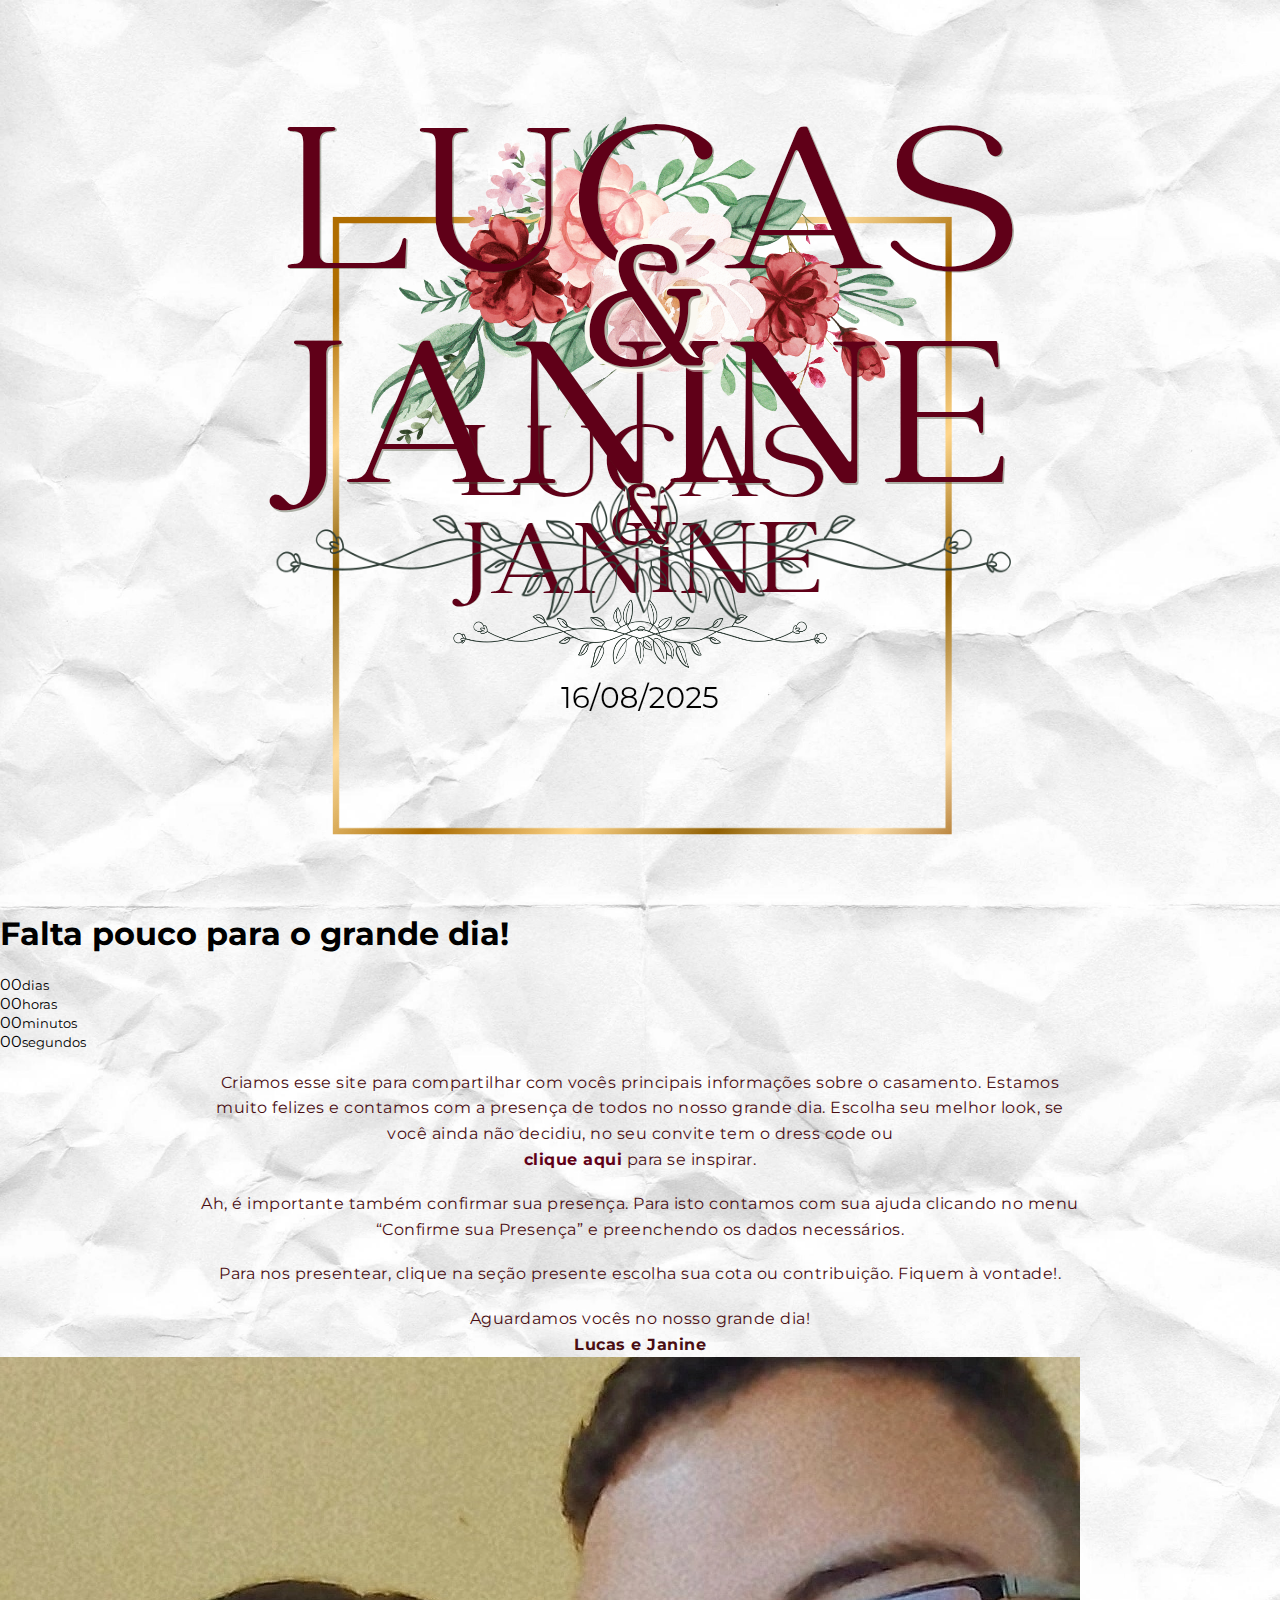
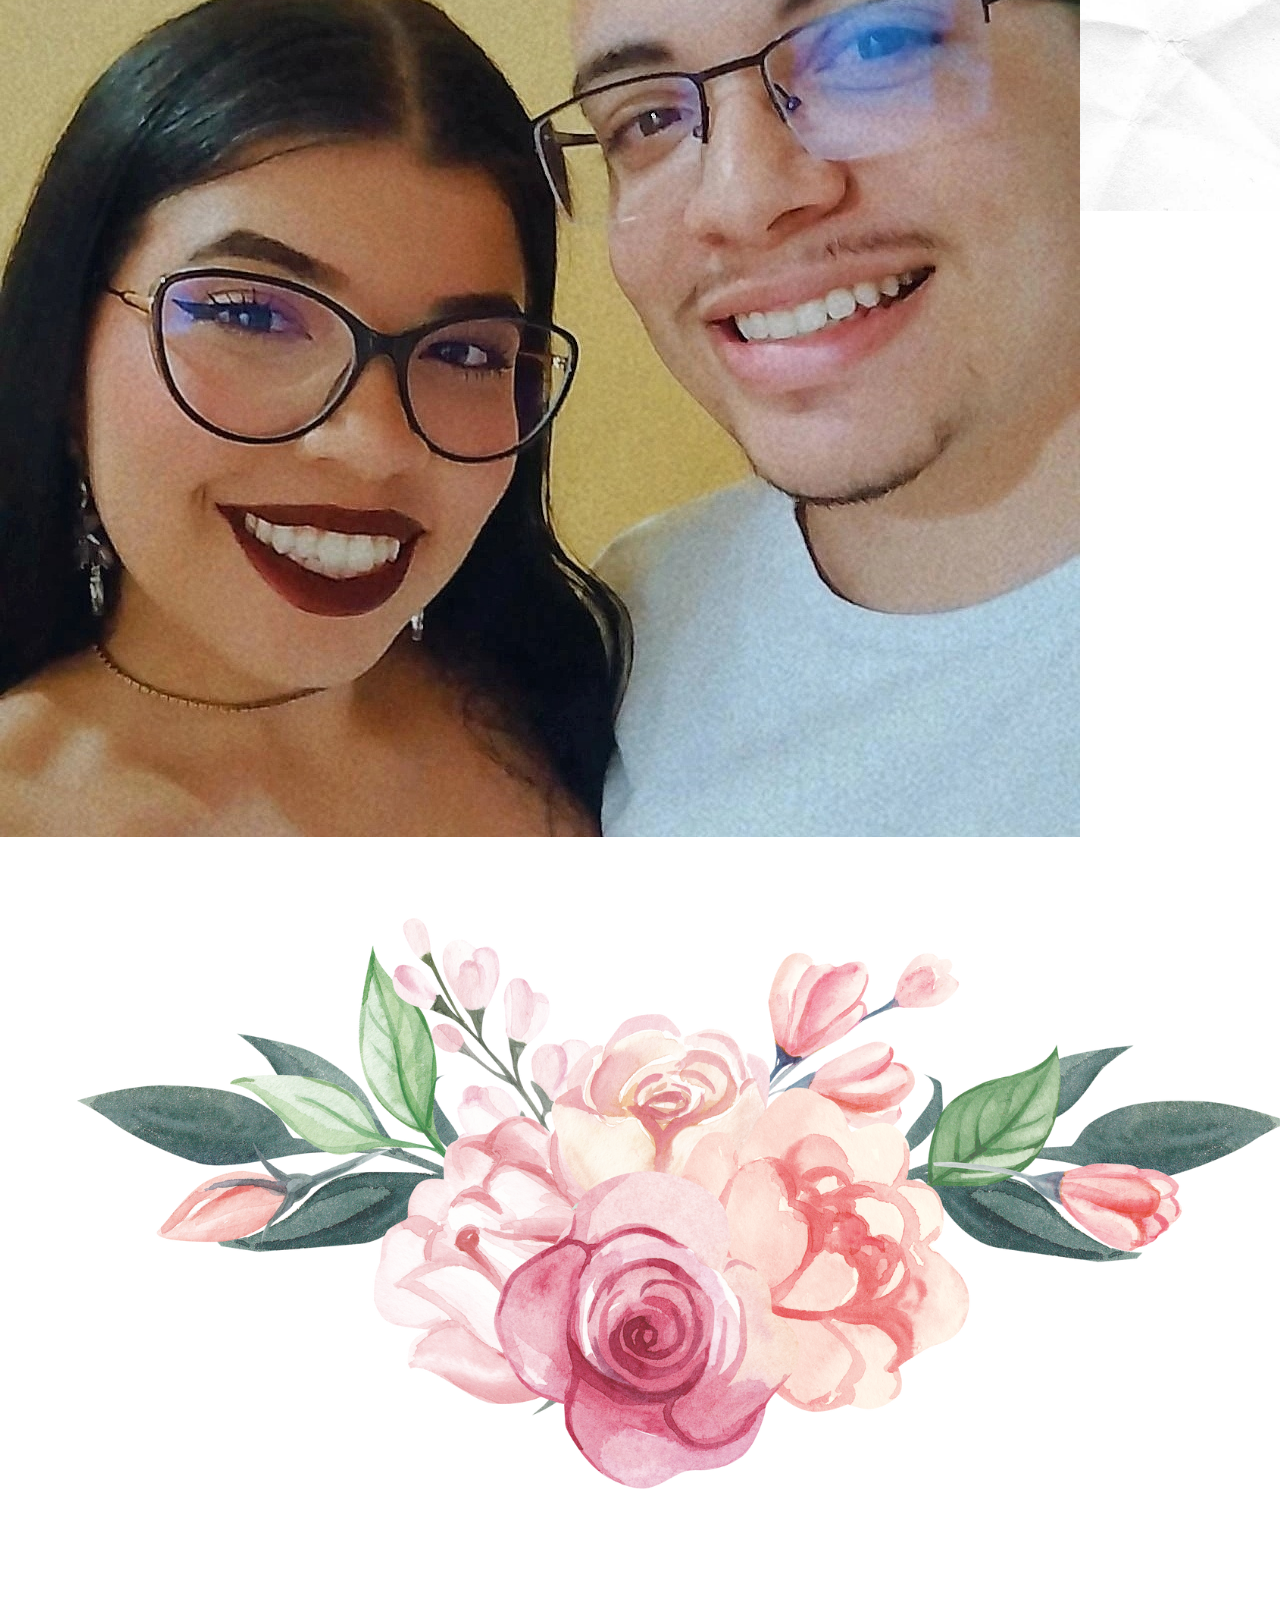
<file: index.html>
<!DOCTYPE html>
<html lang="en">

<head>
    <meta charset="UTF-8">
    <meta name="viewport" content="width=device-width, initial-scale=1.0">
    <title>Lucas&Janine</title>
    <link rel="stylesheet" href="style.css">
    <script src="script.js"></script>
    <link rel="icon" type="image/png" href="imagens/icone-pagina.png">
    <link href="https://fonts.googleapis.com/css2?family=Montserrat:wght@400;700&display=swap" rel="stylesheet">
    <link href="https://fonts.googleapis.com/css2?family=Fleur+De+Leah&display=swap" rel="stylesheet">
</head>

<body>
    <div id="inicio"></div>
    <div class="header-container">
        <div id="overlay"></div>
        <div class="logo-container" id="home-nome">
            <img src="imagens/icone.png" alt="Logo do Site" class="logo-home">

        </div>
        <!--Criação de cabeçalho e inclução da logo-->

        <header>
            <div class="menu-hamburguer" onclick="abrirSidebar()">☰</div>
            <div class="nav-container">
                <nav id="menu">
                    <a href="#" onclick="mostrarSecao('home')">HOME</a>
                    <a href="#" onclick="mostrarSecao('historia')">NOSSA HISTÓRIA</a>
                    <a href="#" onclick="mostrarSecao('padrinhos')">PADRINHOS</a>
                    <a href="#" onclick="mostrarSecao('cerimonia')">CERIMÔNIA</a>
                    <a href="#" onclick="mostrarSecao('presentes')">PRESENTE</a>
                    <a href="#" onclick="mostrarSecao('confirmacao')">CONFIRME SUA PRESENÇA</a>
                </nav>
            </div>


            <!-- Criação do sidebar -->
            <div id="sidebar" class="sidebar">
                <a href="#" onclick="fecharSidebar()">✖</a>
                <a href="#" onclick="mostrarSecao('home'); fecharSidebar()">HOME</a>
                <a href="#" onclick="mostrarSecao('historia'); fecharSidebar()">NOSSA HISTÓRIA</a>
                <a href="#" onclick="mostrarSecao('padrinhos'); fecharSidebar()">PADRINHOS</a>
                <a href="#" onclick="mostrarSecao('cerimonia'); fecharSidebar()">CERIMÔNIA</a>
                <a href="#" onclick="mostrarSecao('presentes'); fecharSidebar()">PRESENTE</a>
                <a href="#" onclick="mostrarSecao('confirmacao'); fecharSidebar()">CONFIRME SUA PRESENÇA</a>
            </div>
        </header>
        <!--Container para  pagina home de apresentação-->
    </div>
    <!--Seção home -->

    <main>
        <section id="home" class="secao">
            <div class="home-container">
                <img src="imagens/home-definitivo1.png" alt="Imagem Home" class="logohome">
            </div>
            <!-- contagem regressiva -->
            <div id="countdown" class="countdown">
                <h1>Falta pouco para o grande dia!</h1>
                <div class="timer">
                    <div><span id="dias">00</span><small>dias</small></div>
                    <div><span id="horas">00</span><small>horas</small></div>
                    <div><span id="minutos">00</span><small>minutos</small></div>
                    <div><span id="segundos">00</span><small>segundos</small></div>
                </div>
            </div>

            <br>
            <p>Criamos esse site para compartilhar com vocês principais informações sobre o casamento.
                Estamos muito felizes e contamos com a presença de todos no nosso grande dia. Escolha seu melhor look,
                se
                você ainda não decidiu,
                no seu convite tem o dress code ou <br> <a href="https://pin.it/2LHO0eccn" target="_blank"
                    style="text-decoration:none; font-weight:bold; color:#600018;">
                    clique aqui</a> para se inspirar.
            </p><br>

            <p>Ah, é importante também confirmar sua presença.
                Para isto contamos com sua ajuda clicando no menu “Confirme sua Presença” e preenchendo os dados
                necessários.</p><br>

            <p> Para nos presentear, clique na seção presente escolha sua cota ou contribuição. Fiquem à vontade!.</p><br>

            <p> Aguardamos vocês no nosso grande dia!</p>

            <p><strong>Lucas e Janine</strong></p>
            <img src="imagens/fotosCasal/casal-foto3.jpg" alt="Imagem Home" class="casalInicio"><br>
        </section>
        <!--Seção historia do casal -->
        <section id="historia" class="secao">
            <h1>Nossa história</h1>

            <div class="foto-container">
                <img src="imagens/fotosCasal/foto-casal2.jpg" alt="Foto 1" class="foto">
                <img src="imagens/fotosCasal/casal-foto1.jpg" alt="Foto 1" class="foto">
                <img src="imagens/fotosCasal/casal-foto3.jpg" alt="Foto 1" class="foto">
            </div>
            <p>Nos conhecemos na escola, no fundamental, dois adolescentes, um brincalhão que vivia implicando e outra
                muito
                boba para a idade. Através do grupo da escola lá em 2017,
                que tudo iniciou com altos e baixos mas que permanece até então.</p><br>
            <p>Compartilhamos risos, sonhos e momentos inesquecíveis. Superamos desafios, aprendemos juntos e criamos
                memórias preciosas.
                Agora, decidimos unir nossas vidas em matrimônio, celebrando o amor que nos une.</p><br>
            <p> Embarcaremos juntos nessa nova jornada, afinal ser responsável por
                uma família não é tarefa fácil, mas estamos prontos para enfrentar o futuro com coragem, devoção e amor.
            </p>

        </section>

        <!--Seção padrinhos-->
        <section id="padrinhos" class="secao">
            <h1>Padrinhos</h1>
            <p>Aos nossos queridos padrinhos, é uma emoção única e indescritível tê-los ao nosso lado,
                vocês que acompanharam de perto nosso crescimento e poder partilhar com vocês toda felicidade
                dessa nova etapa em nossas vidas é um privilégio! Por isso, agradecemos o aceite de cada um em
                ser testemunhas da nossa união.
            </p>
            <br>
            <div class="padrinhos-container">

                <div class="padrinhos-fotos">
                    <img src="imagens/fotospadrinhos/Padrinhos1.jpg" alt="Danny e Danilo" class="foto">
                    <p class="padrinhos-nome">Danny e Danilo</p>
                </div>

                <div class="padrinhos-fotos">
                    <img src="imagens/fotospadrinhos/Padrinhos2.jpg" alt="Raquel e Fernando" class="foto">
                    <p class="padrinhos-nome">Raquel e Fernando</p>
                </div>

                <div class="padrinhos-fotos">
                    <img src="imagens/fotospadrinhos/Padrinhos3.jpg" alt="Cristoffer e Thais" class="foto">
                    <p class="padrinhos-nome">Cristoffer e Thais</p>
                </div>

                <div class="padrinhos-fotos">
                    <img src="imagens/fotospadrinhos/padrinho-carlos.jpg" alt="Carlos" class="foto">
                    <p class="padrinhos-nome">Carlos</p>
                </div>

                <div class="padrinhos-fotos">
                    <img src="imagens/fotospadrinhos/madrinha- luana.jpg" alt="Luana" class="foto">
                    <p class="padrinhos-nome">Luana</p>
                </div>
            </div>

        </section>
        <!--Seção cerimônia-->
        <section id="cerimonia" class="secao">
            <h1>Cerimonia</h1>

            <div class="igreja-container">
                <img src="imagens/igreja/Capela_Santo_Antônio.jpg" alt="Foto 1" class="igreja">

            </div><br>
            <p>Acontecerá na Capela Santo Antônio, iniciará as 17h. <br>Endereço abaixo: </p><br>

            <div class="map-container">
                <iframe class="maps"
                    src="https://www.google.com/maps/embed?pb=!1m18!1m12!1m3!1d126993.20571600834!2d-35.37299223319212!3d-5.920340067605269!2m3!1f0!2f0!3f0!3m2!1i1024!2i768!4f13.1!3m3!1m2!1s0x7b2570c8ed15ebf%3A0xfb73ceff7a929e7!2sCapela%20Santo%20Antonio!5e0!3m2!1spt-BR!2sbr!4v1746110793059!5m2!1spt-BR!2sbr"
                    width="900" height="400" allowfullscreen="" loading="lazy"
                    referrerpolicy="no-referrer-when-downgrade">
                </iframe>
            </div>

        </section>

        <!--Seção presentes-->
        <section id="presentes" class="secao">
            <h1>Presente</h1>
            <p>Pela graça de Deus, fomos presenteados com os principais presentes, somos muito gratos a todos!
                Falta o álbum de fotos que vai guardar o registro do início da nossa família. <br>
            <p>Fizemos um orçamento com
                nossa fotógrafa e o álbum está de 680,00. Dividimos em cotas menores para ficar acessível.
                Caso deseje nos presentear, basta escolher somente uma cota e copiar chave. Se ficar com duvidas, falar com a noiva clicando no link. </p>
            <br>

            <p>Se não puder presentear, não há problema, só sua presença e poder compartilhar esse momento especial com
                cada um de vocês é um presente grande para nós! 🤍✨ </p><br>

            <div class="presentes-container">
                <article class="card-presentes">
                    <img src="imagens/albumFotos/albumFotos3.jpg" alt="cota-album-de-fotos" class="presente">
                    <h3><strong>Cota álbum de fotos (3 cotas restantes) </strong></h3>
                    <p class="valor">R$ 150,00 </p>
                    <p>Chave pix: <br> CPF: <span id="chavePix">71356308406</span> <br>Lucas da Silva T. <br> Nubank</p>
                    <button class="button" onclick="copiarPix()">Copiar chave</button><br>
                    <button class="button" onclick="window.open('https://wa.me/qr/6BAUVJROXLGGH1', '_blank')">Tirar dúvidas</button>
                </article>
            </div>

        </section>

        <!--Seção confirmação-->
        <section id="confirmacao" class="secao">
            <h1>Confirme sua presença!</h1>
            <p>Se você ainda não respondeu ao seu convite, confirme clicando no link sua
                presença e auxilie os noivos a se programarem para o grande dia! Se desejar nos deixar um recado,
                no formulário existe um campo para isso, prometemos ler todos.🤍
            </p>
            <div class="presenca-container">
                <a href="https://forms.gle/5cyg9V3AASXEtzM37" target="_blank" class="button2"
                    style=" text-decoration: none;"> Confirmar presença!</a>

            </div>
        </section>
    </main>

    <footer>
        <img src="imagens/flores.png" alt="footer" class="flores">
    </footer>
</body>
</file>
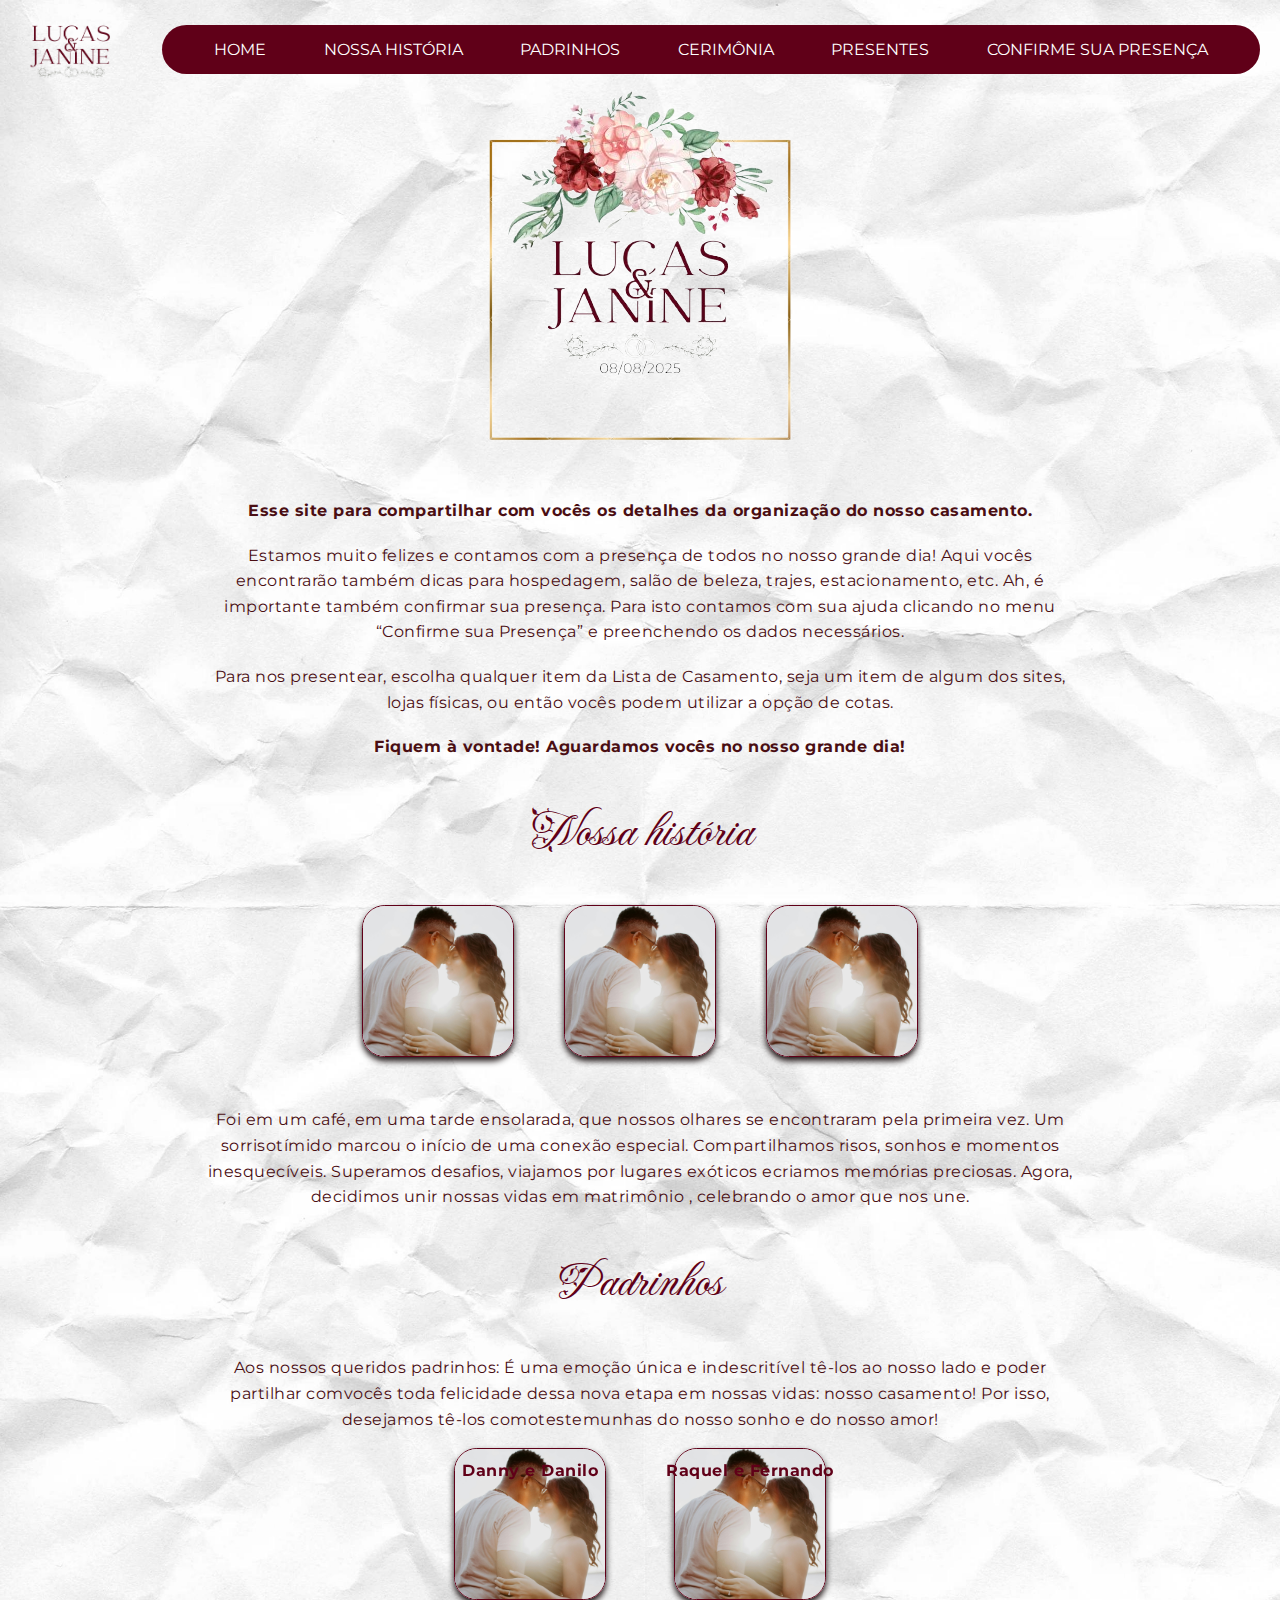
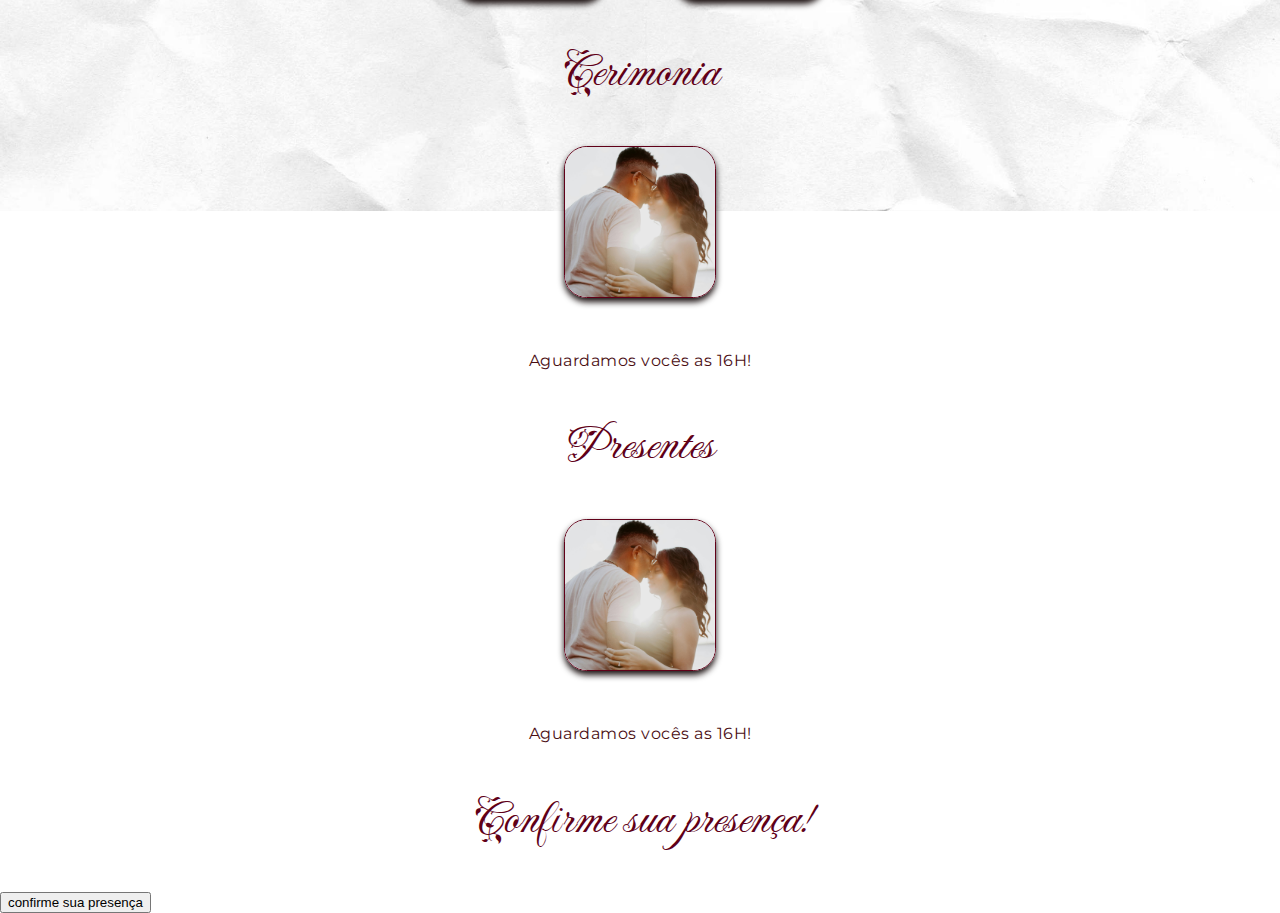
<file: home.html>
<!DOCTYPE html>
<html lang="en">
<head>
    <meta charset="UTF-8">
    <meta name="viewport" content="width=device-width, initial-scale=1.0">
    <title>Casamento</title>
    <link rel="stylesheet" href="style.css">
    <link href="https://fonts.googleapis.com/css2?family=Montserrat:wght@400;700&display=swap" rel="stylesheet">
    <link href="https://fonts.googleapis.com/css2?family=Fleur+De+Leah&display=swap" rel="stylesheet">
</head>
<body>
    <div id="inicio"></div> 
    <div class="header-container" >
        <div class="logo-container" id="inicio">
            <img src="imagens\logo-definitvo.png" alt="Logo do Site" class="logo">
        </div>
 <!--Criação de cabeçalho e inclução da logo--> 

        <header>
            <nav>
                <a href="#inicio">HOME</a>
                <a href="#historia">NOSSA HISTÓRIA</a>
                <a href="#padrinhos">PADRINHOS</a>
                <a href="#cerimonia">CERIMÔNIA</a>
                <a href="#presentes">PRESENTES</a>
                <a href="#confirmacao">CONFIRME SUA PRESENÇA</a>
            </nav>
        </header>
     <!--Container para  pagina home de apresentação--> 
    </div>
    <div class="home-container">
        <img src="imagens/home-definitivo.png" alt="Imagem Home" class="logoHome">
    </div>
    <br>
    <p><strong> Esse site para compartilhar com vocês os detalhes da organização do nosso casamento.</strong></p><br>
       <p> Estamos muito felizes e contamos com a presença de todos no nosso grande dia! Aqui vocês encontrarão também 
        dicas para hospedagem, salão de beleza, trajes, estacionamento, etc. Ah, é importante também confirmar sua presença.
        Para isto contamos com sua ajuda clicando no menu “Confirme sua Presença” e preenchendo os dados necessários.</p><br>

    <p>Para nos presentear, escolha qualquer item da Lista de Casamento, seja um item de algum dos sites, lojas físicas, 
        ou então vocês podem utilizar a opção de cotas.</p><br>
       <p><strong> Fiquem à vontade! Aguardamos vocês no nosso grande dia!</strong></p>

       <!--Seção historia do casal --> 
       <section id="historia">
            <h2>Nossa história</h2>
        
                <div class="foto-container">
                    <img src="imagens\fotosCasal\fotocasal.jpg" alt="Foto 1" class="foto">
                    <img src="imagens\fotosCasal\fotocasal.jpg" alt="Foto 1" class="foto">
                    <img src="imagens\fotosCasal\fotocasal.jpg" alt="Foto 1" class="foto">
                </div>
                <p>Foi em um café, em uma tarde ensolarada, que nossos olhares se encontraram pela
                    primeira vez. Um sorrisotímido marcou o início de uma conexão especial. Compartilhamos
                     risos, sonhos e momentos inesquecíveis. Superamos desafios, viajamos por lugares 
                     exóticos ecriamos memórias preciosas. Agora, decidimos unir nossas vidas em matrimônio
                     , celebrando o amor que nos une.
               </p>
        </section>

    <!--Seção padrinhos--> 
        <section id="padrinhos">
            <h2>Padrinhos</h2>
            <p>Aos nossos queridos padrinhos: É uma emoção única e indescritível tê-los 
                ao nosso lado e poder partilhar comvocês toda felicidade dessa nova etapa 
                em nossas vidas: nosso casamento! Por isso, desejamos tê-los comotestemunhas 
                do nosso sonho e do nosso amor!
           </p>
           <ul class="padrinhos-container">
            <li class="padrinhos-fotos">
                <img src="imagens\fotosCasal\fotocasal.jpg" alt="Danny e Danilo" class="foto">
                <p class="padrinhos-nome">Danny e Danilo</p>
            </li>
            <li class="padrinhos-fotos">
                <img src="imagens\fotosCasal\fotocasal.jpg" alt="Raquel e Fernando" class="foto">
                <p class="padrinhos-nome">Raquel e Fernando</p>
            </li>
            <!-- Adicione mais padrinhos aqui -->
        </ul>
           <!--
                <div class="padrinhos-container">
                    <div class="padrinhos-fotos">
                        <img src="imagens\fotosCasal\fotocasal.jpg" alt="Foto 1" class="foto">
                        <p class="padrinhos-nome"> Danny e Danilo</p>
                    </div>

                    <div class="padrinhos-fotos">
                        <img src="imagens\fotosCasal\fotocasal.jpg" alt="Foto 1" class="foto">
                        <p class="padrinhos-nome"> Raquel e Fernando</p>
                    </div>

                    <div class="padrinhos-fotos">
                        <img src="imagens\fotosCasal\fotocasal.jpg" alt="Foto 1" class="foto">
                        <p class="padrinhos-nome"> Cristoffer e Thays</p>
                    </div>

                    <div class="padrinhos-fotos">
                        <img src="imagens\fotosCasal\fotocasal.jpg" alt="Foto 1" class="foto">
                        <p class="padrinhos-nome">Luana e Ewerton</p>
                    </div>
                </div>
            -->
        </section>
     <!--Seção cerimônia--> 
        <section id="cerimonia">
            <h2>Cerimonia</h2>
           
                <div class="foto-container">
                    <img src="imagens\fotosCasal\fotocasal.jpg" alt="Foto 1" class="foto">
                    
                </div>
                <p>Aguardamos vocês as 16H!</p>
                
        </section>

 <!--Seção presentes--> 
        <section id="presentes">
            <h2>Presentes</h2>
           
                <div class="foto-container">
                    <img src="imagens\fotosCasal\fotocasal.jpg" alt="Foto 1" class="foto">
                    
                </div>
                <p>Aguardamos vocês as 16H!</p>         
        </section>

 <!--Seção confirmação--> 
        <section id="confirmação">
            <h2>Confirme sua presença!</h2>
           
               <button>confirme sua presença</button>      
        </section>
    </body>
</html>
</file>
<file: style.css>
html {
    scroll-behavior: smooth;
}


body {
    font-family: "Montserrat";
    margin: 0;
    padding: 0;
    background-image: url('imagens/textura-papel-pexels.jpg');
    background-size: cover; 
    background-repeat: no-repeat; 
    background-attachment: fixed;
    padding-top: 5px;
}

header {
    background-color: #600018;
    margin: 20px;
    padding: 10px 20px;
    text-align: center; 
    border-radius: 50px;  
    justify-content: space-between; 
    width: 100%;
    
}
.header-container{
    display:flex;
    align-items: center;
    position: fixed;
    width: 100%;
    
      
}
.logo-container {
    margin-right: 5px;
    padding: 1px 20px ;
  
   
}
.logo {
    height: 70px;

}
.home-container {
    display: flex;
    justify-content: center;
    align-items: center; 
    margin: 20px 0;
    margin-top: 80px;
}
.logohome {
    padding:  20px;

}

nav {
    margin-top: 0px;
    display: flex;
    gap: 20px; 
    justify-content: space-evenly;
}
 
nav a {
    color: white;
    text-decoration: none;
    margin: 0px;
    padding: 5px 5px;
    
    
}

nav a:hover {
   text-decoration: none;


}

p {
    text-align: center; 
    color: #4a0e13; 
    padding: 0px 200px ;
    margin: 0px auto;
    line-height: 1.6;
    letter-spacing: 0.5px;
}

h2 {
    color: #600018;
    text-align: center;
    font-family: "Fleur De Leah", serif;
    font-size: 3rem;
    font-weight: normal;
    font-style: normal;
}

.foto-container {
    display: flex;
    justify-content: center;
    gap: 50px;
    margin-top: 20px;
    margin-bottom: 50px;
}

.foto {
    width: 150px; 
    height: 150px;
    border-radius: 15%; 
    object-fit: cover; 
    box-shadow: 0 4px 6px rgba(12, 1, 1, 0.938); 
    border: 1px solid #600018;
}


.padrinhos-container {
    display: flex;
    flex-wrap: wrap;
    justify-content: center;
    list-style: none;
    padding: 0;
    gap: 40px;
}

.padrinhos-fotos {
    display: flex;
    flex-direction: column;
    align-items: center;
    text-align: center;
    width: 180px;
}


.padrinhos-nome {
    position: absolute;
    transform: translateX( 0%);
    margin-top: 10px;
    font-size: 1rem;
    color: #600018;
    font-weight: bold;
    
}







/*
.padrinhos-container {
    display: flex;
    flex-wrap: wrap;
    justify-content: center;
    gap: 50px;
    padding: 20px;
}

.padrinhos-fotos {
    display: flex;
    flex-direction: column;
    align-items: center;
    text-align: center;
    width: 180px;
}


    */
</file>
